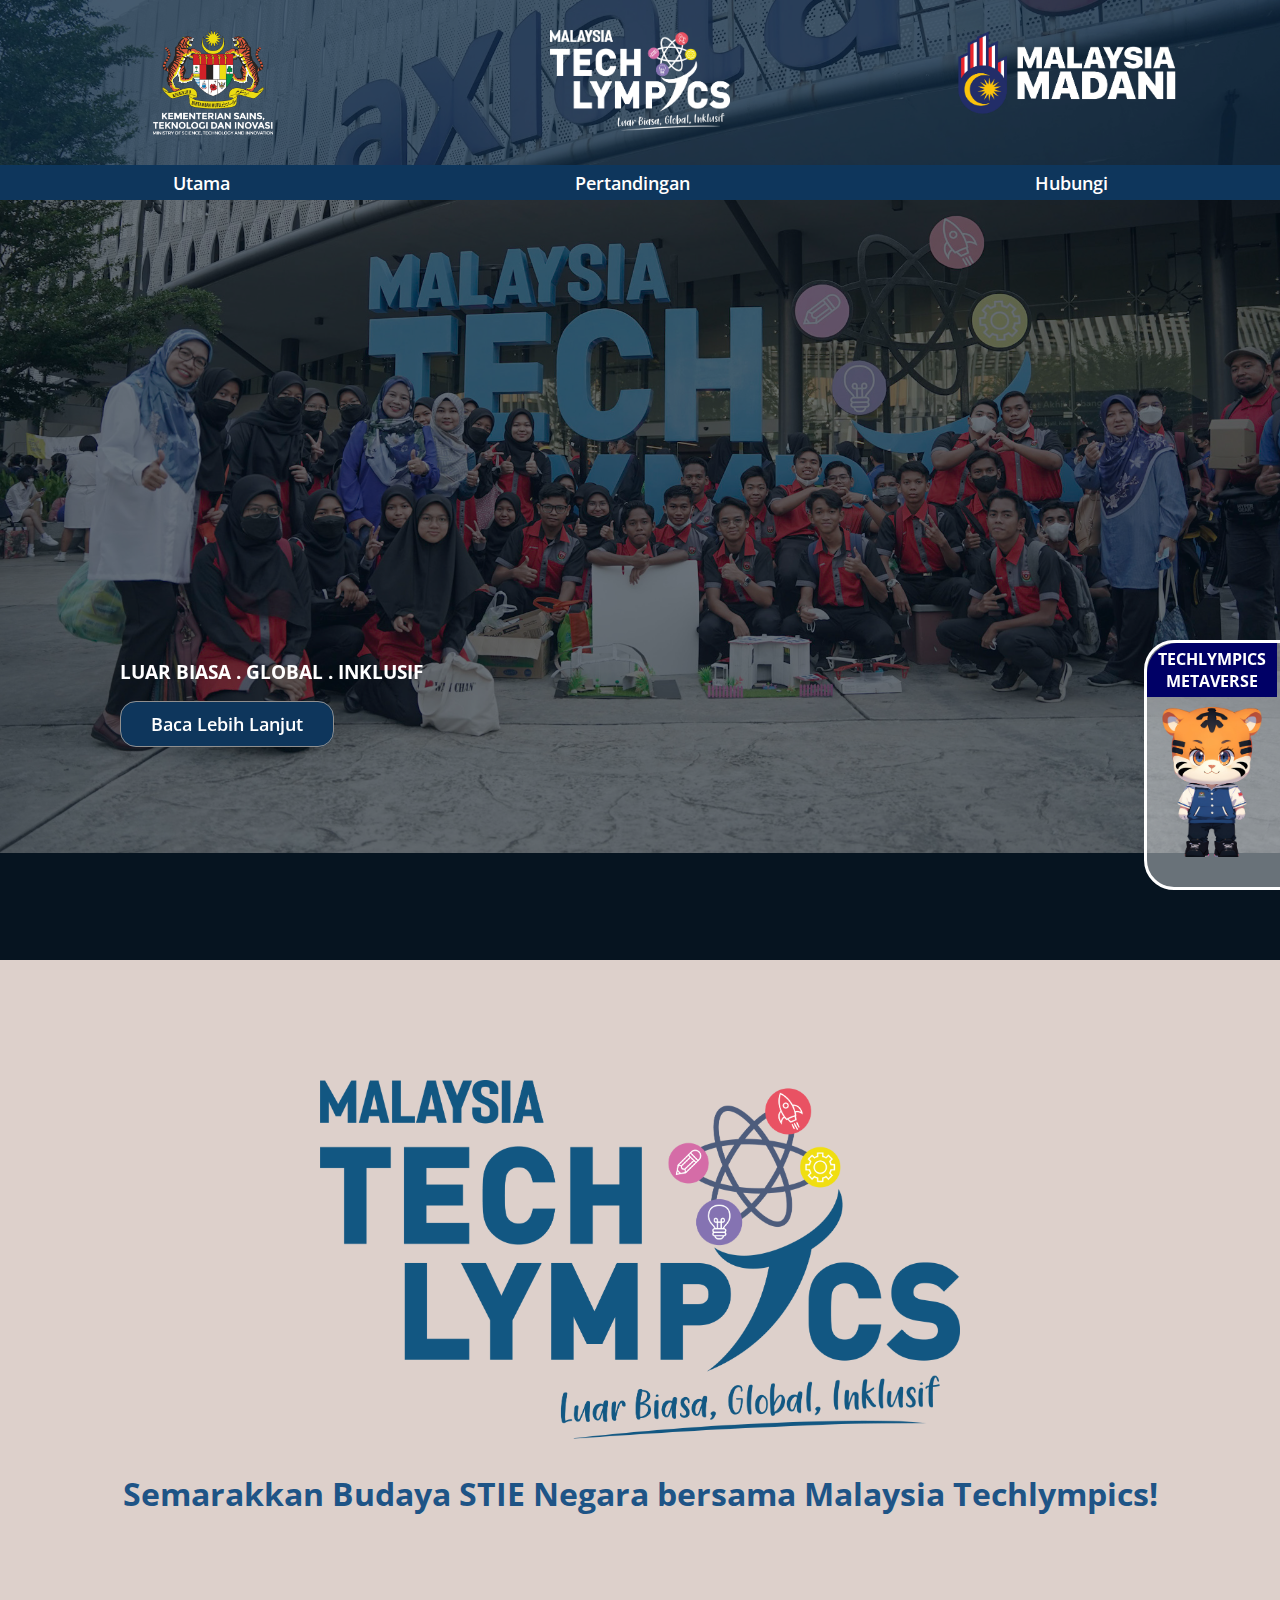
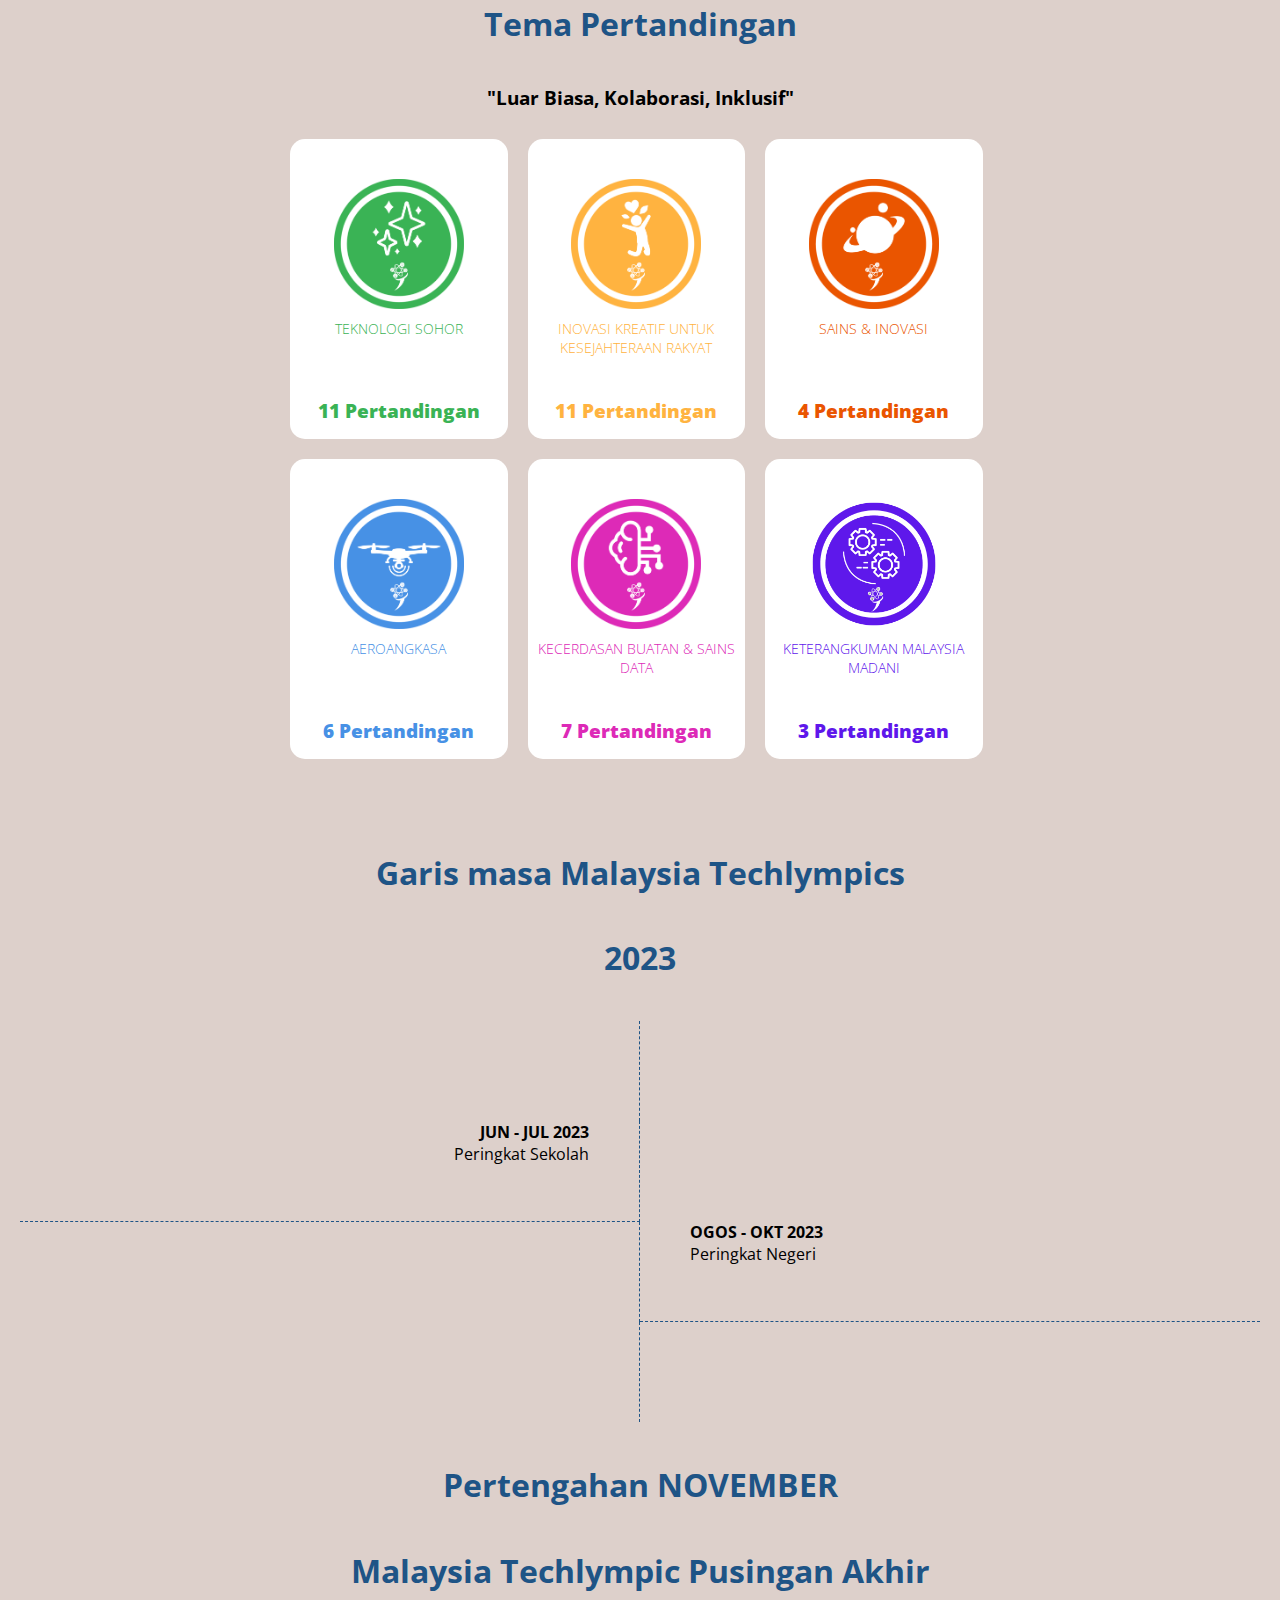
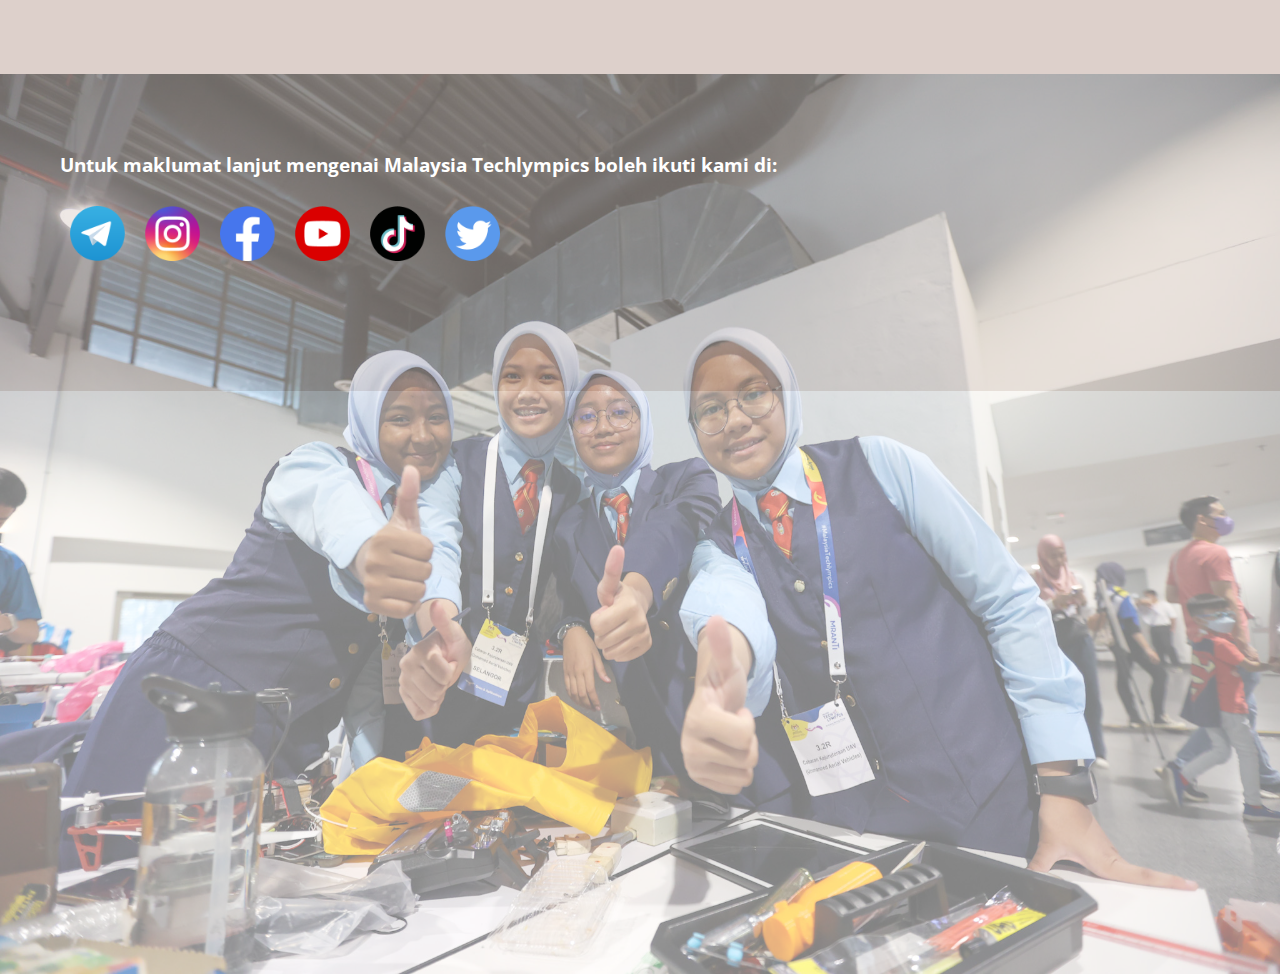
<file: index.html>
<html>
    <head>
        <title>MALAYSIA TECHLYMPICS 2023</title>
        <meta name="viewport" content="width=device-width, initial-scale=1.0">
        <link rel="stylesheet" href="./css/style.css?v=1.7.2">
    </head>

    <body>
        <div class="container">
            <section id="section-1">
                
                <div class="page-header">
                    <div class="logos">
                        <div class="logo-container">
                            <img id="mosti" src="./img/mosti-white.png" alt="" class="logo">
                        </div>
                        <div class="logo-container">
                            <img id="techlympics" src="./img/techlympics-colored.png" alt="" class="logo">
                        </div>
                        <div class="logo-container">
                            <img id="madani" src="./img/madani-n.png" alt="" class="logo">
                        </div>
                    </div>
                    <nav>
                        <div class="nav-menu">
                            <div class="nav-menu-item">
                                <a href="#">Utama</a>
                            </div>
                            <div class="nav-menu-item">
                                <a href="#section-2">Pertandingan</a>
                            </div>
                            <!--
                            <div class="nav-menu-item">
                                <a href="https://challenge.techlympics.my" target="_blank">Pendaftaran</a>
                            </div>
                            -->
                            <div class="nav-menu-item">
                                <a href="#section-4">Hubungi</a>
                            </div>
                        </div>
                    </nav>
                </div>
    
                <div class="flex-row taglines-container float-bottom">
                    <div class="tagline-left">
                        <h3>LUAR BIASA . GLOBAL . INKLUSIF</h3>
                        <a class="button" href="./docs/pdf/competitions/programs.pdf" target="_blank" > <!--https://drive.google.com/file/d/1CrwcOay0biky-lPIPbNy7kDF6W_JuQel/view-->
                            Baca Lebih Lanjut
                        </a>
                    </div>
                    <div>
                        
                    </div>
                    <div class="flex-column tagline-right float-right center">
                        
                        <a class="flex-column text-center center" href="https://redbrick.land/studio/?mode=play&pid=5eabe9e0-f2f2-4a4d-868b-332a76eaa591" target="_blank">
                            <div class="redbrick-label">
                                TECHLYMPICS METAVERSE
                            </div>
                            <img src="./img/mascot-metaverse.png" alt="">
                        </a>
                    </div>
                </div>
    
                <img class="bg kenburns-bottom-left" src="./img/bg/1.png" alt="">
                <img class="bg-small" src="./img/bg-small.jpg" alt="">
            </section>
            <section id="section-2">
                <div class="semarak center">
                    <img class="techlympic" src="./img/techlympics-blue.png" alt="">
                    <h1>Semarakkan Budaya STIE Negara bersama Malaysia Techlympics!</h1>
                    <br>
                    <br>
                    <h1>Tema Pertandingan</h1>
                    <h3>"Luar Biasa, Kolaborasi, Inklusif"</h3>
    
                    <div class="themes">
                        <div class="theme c1" onclick="goto(1)">
                            <img src="./img/picto-ts.png" alt="">
                            <div class="theme-label">TEKNOLOGI SOHOR</div>
                            <div class="theme-label-n">11 Pertandingan</div>
                        </div>
                        <div class="theme c2" onclick="goto(2)">
                            <img src="./img/picto-ikr.png" alt="">
                            <div class="theme-label">INOVASI KREATIF UNTUK KESEJAHTERAAN RAKYAT</div>
                            <div class="theme-label-n">11 Pertandingan</div>
                        </div>
                        <div class="theme c3" onclick="goto(3)">
                            <img src="./img/picto-sci.png" alt="">
                            <div class="theme-label">SAINS & INOVASI</div>
                            <div class="theme-label-n">4 Pertandingan</div>
                        </div>
                        <div class="theme c4" onclick="goto(4)">
                            <img src="./img/picto-aer.png" alt="">
                            <div class="theme-label">AEROANGKASA</div>
                            <div class="theme-label-n">6 Pertandingan</div>
                        </div>
                        <div class="theme c5" onclick="goto(5)">
                            <img src="./img/picto-kbs.png" alt="">
                            <div class="theme-label">KECERDASAN BUATAN & SAINS DATA</div>
                            <div class="theme-label-n">7 Pertandingan</div>
                        </div>
                        <div class="theme c6" onclick="goto(6)">
                            <img src="./img/picto-ktm.png" alt="">
                            <div class="theme-label">KETERANGKUMAN MALAYSIA MADANI</div>
                            <div class="theme-label-n">3 Pertandingan</div>
                        </div>
                    </div>
                </div>
            </section>
            <section id="section-3">
                <h1>Garis masa Malaysia Techlympics</h1>
                <h1>2023</h1>
                <div class="timeline-container">
                    <div class="tlines">
                        <div class="tline-event"></div>
                        <div class="tline-event bottom-dashed">
                            <span class="title-timeline">JUN - JUL 2023</span>
                            <span>Peringkat Sekolah</span>
                        </div>
                        <div class="tline-event"></div>
                        <div class="tline-event"></div>
                    </div>
                    <div class="tlines">
                        <div class="tline-event-r"></div>
                        <div class="tline-event-r"></div>
                        <div class="tline-event-r bottom-dashed">
                            <span class="title-timeline">OGOS - OKT 2023</span>
                            <span>Peringkat Negeri</span>
                        </div>
                        <div class="tline-event-r"></div>
                    </div>
                </div>
                <h1>Pertengahan NOVEMBER</h1>
                <h1>Malaysia Techlympic Pusingan Akhir</h1>
            </section>
            <section id="section-4">
                <div class="news-container">
                    <h3 class="text-main">Untuk maklumat lanjut mengenai Malaysia Techlympics boleh ikuti kami di:</h3>
                    <div class="social-container">
                        <a class="social" href="https://bit.ly/TelegramGuruMyTechlympics" target="_blank">
                            <img src="./img/sosmed/tele.png" alt="" class="icon">
                        </a>
                        <a class="social" href="https://bit.ly/IgMyTechlympics" target="_blank">
                            <img src="./img/sosmed/insta.png" alt="" class="icon">
                        </a>
                        <a class="social" href="https://bit.ly/FBMyTechlympics" target="_blank">
                            <img src="./img/sosmed/fb.png" alt="" class="icon">
                        </a>
                        <a class="social" href="https://bit.ly/YoutubeMyTechlympics" target="_blank">
                            <img src="./img/sosmed/ytube.png" alt="" class="icon">
                        </a>
                        <a class="social" href="https://bit.ly/TikTokMyTechlympics" target="_blank">
                            <img src="./img/sosmed/tiktok.png" alt="" class="icon">
                        </a>
                        <a class="social" href="https://bit.ly/TwitMyTechlympics" target="_blank">
                            <img src="./img/sosmed/tw.png" alt="" class="icon">
                        </a>
                    </div>
                    <!--<a href="https://challenge.techlympics.my" class="button w-200">Daftar Sekarang</a>-->
                </div>
    
                
    
                <img id="finali" src="./img/final.JPG" alt="">
    
                
            </section>
        </div>


        <script>
            function goto(n){
                var lnk = "";
                switch(n){
                    case 1:
                        lnk="https://drive.google.com/file/d/1RKx1Waklxajf5vkvg8tBzTXWy4E0YN1I/view";
                        break;
                    case 2:
                        lnk="https://drive.google.com/file/d/1IHn-GKaF6f1Utu7DF22zyjS9tYb0Whu7/view";
                        break;
                    case 3:
                        lnk="https://drive.google.com/file/d/1ncON_DX03Ex7dohqOEB_Q4NWVUPeiLSA/view";
                        break;
                    case 4:
                        lnk="./docs/pdf/competitions/aero.pdf";
                        break;
                    case 5:
                        lnk="https://drive.google.com/file/d/1mEC75J0JHqQnxLq1CoYc4TZUg6HaOVZs/view?usp=drive_link";
                        break;
                    case 6:
                        lnk="https://drive.google.com/file/d/1Sf1np2ya1yzysZm8ytrKBwJ_RJD-E-aB/view";
                        break;

                }

                window.open(lnk, "_blank");
            }
        </script>

        <script>
            function changeBackgroundImage() {
                const imgElement = document.querySelector('.bg');
                let currentImageNumber = 1;
            
                setInterval(() => {
                    currentImageNumber = currentImageNumber % 4 + 1; // Loop from 1 to 5
                    const imagePath = `./img/bg/${currentImageNumber}.png`;
                    imgElement.src = imagePath;
                }, 15000); // 15 seconds in milliseconds
            }
            // Call the function to start changing the background image
            changeBackgroundImage();
        </script>

        <script>
            function toggleKenburnsEffect() {
                const imgElement = document.querySelector('.bg');
                let isBottomLeft = true;
            
                setInterval(() => {
                    if (isBottomLeft) {
                    imgElement.classList.remove('kenburns-bottom-left');
                    imgElement.classList.add('kenburns-bottom-right');
                    } else {
                    imgElement.classList.remove('kenburns-bottom-right');
                    imgElement.classList.add('kenburns-bottom-left');
                    }
                    isBottomLeft = !isBottomLeft;
                }, 6000); // 6 seconds in milliseconds
            }
        
            // Call the function to start toggling the kenburns effect
            toggleKenburnsEffect();
        </script>
    </body>
</html>
</file>
<file: css/style.css>
@import url('https://fonts.googleapis.com/css2?family=Open+Sans&display=swap');

:root{
    --color1:#1e5486;
    --color2:#0e365c;
    --color3:#0e365c66;
    --color4:#061420;
    --color5:#ddd0cb;
}

body {
    font-family: 'Open Sans', sans-serif;
    padding: 0;
    margin: 0;
    overflow-x: hidden;
}

.kenburns-bottom-left {
	-webkit-animation: kenburns-bottom-left 5s ease-out both;
	        animation: kenburns-bottom-left 5s ease-out both;
}

/* ----------------------------------------------
 * Generated by Animista on 2023-8-3 23:28:41
 * Licensed under FreeBSD License.
 * See http://animista.net/license for more info. 
 * w: http://animista.net, t: @cssanimista
 * ---------------------------------------------- */

/**
 * ----------------------------------------
 * animation kenburns-bottom-left
 * ----------------------------------------
 */
 @-webkit-keyframes kenburns-bottom-left {
    0% {
      -webkit-transform: scale(1) translate(0, 0);
              transform: scale(1) translate(0, 0);
      -webkit-transform-origin: 16% 84%;
              transform-origin: 16% 84%;
    }
    100% {
      -webkit-transform: scale(1.25) translate(-20px, 15px);
              transform: scale(1.25) translate(-20px, 15px);
      -webkit-transform-origin: left bottom;
              transform-origin: left bottom;
    }
  }
  @keyframes kenburns-bottom-left {
    0% {
      -webkit-transform: scale(1) translate(0, 0);
              transform: scale(1) translate(0, 0);
      -webkit-transform-origin: 16% 84%;
              transform-origin: 16% 84%;
    }
    100% {
      -webkit-transform: scale(1.25) translate(-20px, 15px);
              transform: scale(1.25) translate(-20px, 15px);
      -webkit-transform-origin: left bottom;
              transform-origin: left bottom;
    }
  }
  
  .kenburns-bottom-right {
	-webkit-animation: kenburns-bottom-right 5s ease-out both;
	        animation: kenburns-bottom-right 5s ease-out both;
}

/* ----------------------------------------------
 * Generated by Animista on 2023-8-3 23:37:42
 * Licensed under FreeBSD License.
 * See http://animista.net/license for more info. 
 * w: http://animista.net, t: @cssanimista
 * ---------------------------------------------- */

/**
 * ----------------------------------------
 * animation kenburns-bottom-right
 * ----------------------------------------
 */
 @-webkit-keyframes kenburns-bottom-right {
    0% {
      -webkit-transform: scale(1) translate(0, 0);
              transform: scale(1) translate(0, 0);
      -webkit-transform-origin: 84% 84%;
              transform-origin: 84% 84%;
    }
    100% {
      -webkit-transform: scale(1.25) translate(20px, 15px);
              transform: scale(1.25) translate(20px, 15px);
      -webkit-transform-origin: right bottom;
              transform-origin: right bottom;
    }
  }
  @keyframes kenburns-bottom-right {
    0% {
      -webkit-transform: scale(1) translate(0, 0);
              transform: scale(1) translate(0, 0);
      -webkit-transform-origin: 84% 84%;
              transform-origin: 84% 84%;
    }
    100% {
      -webkit-transform: scale(1.25) translate(20px, 15px);
              transform: scale(1.25) translate(20px, 15px);
      -webkit-transform-origin: right bottom;
              transform-origin: right bottom;
    }
  }
  

.logo-container{
    width: 100%;
    overflow-x: hidden;
}

section{
    width: 100%;
}

#section-1{
    display: flex;
    flex-direction: column;
    background-color: var(--color4);
    padding-bottom: 60px;
    height: 100vh;
    overflow-y: hidden;
}

#section-2{
    display: flex;
    flex-direction: column;
    background-color: var(--color5);
    padding-bottom: 60px;
    overflow-x: hidden;
    z-index: 9999999999;
}

#section-3{
    display: flex;
    flex-direction: column;
    background-color: var(--color5);
    padding-bottom: 60px;
    overflow-x: hidden;
    z-index: 9999999999;
}

#section-4{
    display: flex;
    flex-direction: column;
    background-color: var(--color5);
    padding-bottom: 60px;
    overflow-x: hidden;
    z-index: 9999999999;
}


.center{
    align-items: center !important;
    justify-items: center !important;
}

.page-header{
    display: flex;
    flex-direction: column;
    height: 200px;
    width: 100%;
    background-color: var(--color3);
    z-index: 999999;
}

.bg{
    position: absolute;
    left: 0;
    top: 0;
    width: 100%;
    opacity: 0.42;

}

.bg-small{
    position: absolute;
    left: 0;
    top: 0;
    width: 100%;
    height: 100vh;
    opacity: 0.42;
    display: none;
}

.logos{
    display: flex;
    flex-direction: row;
}

.logos > .logo {
    display: flex;
    margin-left: auto;
    margin-right: auto;
}

.logo-container{
    display: flex;
    justify-content: center;
    padding: 30px;
    flex-grow: 1;
}

#mosti{
    width:120px;
    height:105px;
}

#techlympics{
    width:180px;
    height:104px;
}
#madani{
    width:220px;
    height: 85px;
}

nav{
   display: flex;
   flex-direction: row;
   align-items: center;
   justify-items: center;
   height: 45px; 
   background-color: var(--color2);
   margin-top: auto;
}

.nav-menu{
   display: flex;
   justify-content: center;
   width: 100%;
}

.nav-menu-item{
    display: flex;
    flex-direction: row;
    flex-grow: 1;
    color: #fff;
    padding: 5px;
    margin: 0 20px 0 20px;
    font-size:large;
    font-weight: 600;
    align-items: center;
    justify-items: center;
}

.nav-menu-item > a{
    text-decoration: none;
    color: #fff;
    width: 100%;
    text-align: center;
}

.nav-menu-item:hover{
    background-color: var(--color4);
}

.taglines-container{
    color: #fff;
    padding: 10px 60px 10px 120px;
    height: 250px;
    width: 100%;
    z-index: 999999;
}

.taglines-container > h3{
    font-size: xx-large !important;
    font-weight: 600;
}

.float-bottom{
    margin-top: auto;
}

.float-right{
    margin-left: auto;
    padding-right: 120px;
}

.tagline-right{
    padding: 0 120px 0 0;
    background-color: #fff6;
    border: 3px solid #fff;
    border-radius: 30px;
}

.tagline-right:hover{
    background-color: #0066;
}

.tagline-right img{
    width: 100px;
    height: 150px;
}

.tagline-right a{
    text-decoration: none;
}

.tagline-right .redbrick-label{
    max-width: 120PX;
    margin-bottom: 10px;
    padding: 5px;
    text-align: center;
    font-weight: bolder;
    color: #fff;
    background-color: #006;
    border-top-left-radius: 30px;
    word-wrap: break-word;
    
}

.button{
    position: relative;
    top: 10px;
    padding: 10px 30px 10px 30px;
    font-size:large;
    font-weight: 600;
    text-decoration: none;
    background-color: var(--color2);
    color: #fff;
    border: 1px solid #8f8f8f;
    border-radius: 16px;
    z-index: 9999999;
}

.button:hover{
    border: 2px solid #fff;
    background-color: var(--color1);
}

.w-200{
    width: 200px !important;
}

.semarak{
    display: flex;
    flex-direction: column;
    padding-top: 120px;
    justify-content: center;
    width: 100%;
    background-color: var(--color5);
    min-height: 300px;
}

.semarak > img.techlympic{
    width: 50vw;
    height: fit-content;
}

.semarak > h1{
    font-size: 200%;
    text-align: center;
    color: var(--color1);
}

.themes{
    display: flex;
    flex-direction: row;
    flex-wrap: wrap;
    
}

.theme{
    display: flex;
    flex-direction: column;
    justify-items: center;
    align-items: center;
    width: 100px;
    height: 250px;
    flex-basis: calc(33% - 20px); /* Adjust as needed */
    margin: 10px; /* Adjust as needed */
    background-color: #fff;
    border-radius: 15px;
    padding: 40px 0 10px 0;
    font-weight: 100;
}

.theme:hover{
    cursor: pointer;
    box-shadow: rgba(0, 0, 0, 0.35) 0px 5px 15px;
}

.theme > img{
    width: 130px;
    height: fit-content;
}

.theme-label{
    width: 100%;
    padding: 20px;
    text-align: center;
    padding: 10px;
    font-size: 90%;
}

.theme-label-n{
    width: 100%;
    padding: 20px;
    text-align: center;
    padding: 5px;
    font-size: 120%;
    font-weight: 800;
    margin-top: auto;
}

.text-center{
    text-align: center;
}

.text-main{
    color: #fff;
}

.c1{
    color: #3AB355;
}

.c2{
    color: #FFB340;
}

.c3{
    color: #EA5500;
}

.c4{
    color: #4791E5;
}

.c5{
    color: #DD2AB7;
}

.c6{
    color: #5E17EB;
}

.news-container{
    display: flex;
    flex-direction: column;
    width: 100%;
    padding: 60px;
    z-index: 9999999;
}

#finali{
    position: absolute;
    width: 100%;
    height: 100vh;
    opacity: 0.5 !important;

}

.social-container{
    display: flex;
    flex-direction: row;
    flex-wrap: wrap;
    z-index: 9999999;
}

.social{
    text-decoration: none;
    padding: 10px;
}
.social > img{
    height: 55px;
    width: 55px;
}

.timeline-container{
    display: flex;
    flex-direction: row;
    justify-content: center;
    align-items: center;
    padding: 20px;
}

.tlines{
    width: 50%;
}

.tlines > .tline-event {
    display: flex;
    flex-direction: column;
    min-height: 100px;
    border-right: 1px dashed var(--color1);
    text-align: right;
    padding-right: 50px;
}

.tlines > .tline-event-r {
    display: flex;
    flex-direction: column;
    min-height: 100px;
    text-align: left;
    padding-left: 50px;
}

.bottom-dashed{
    border-bottom: 1px dashed var(--color1);
}

.title-timeline{
    font-weight: 700;
}

#section-3 > h1{
    width: 100%;
    font-size: 200%;
    text-align: center;
    color: var(--color1);
}

.flex-row{
    display: flex;
    flex-direction: row;
}
.flex-column{
    display: flex;
    flex-direction: column;
}

@media (max-width: 767px) {
    body{
        overflow-x: hidden;
    }

    nav{
        flex-direction: column;
        height: auto;
    }
    .nav-menu{
        flex-direction: column;
    }

    .taglines-container{
        padding: 0;
        text-align: center;
    }

    .bg{
        display: none;
    }

    .bg-small{
        display: block;
    }

    #mosti{
        width:60px;
        height:auto;
    }
    
    #techlympics{
        width:80px;
        height:auto;
    }
    #madani{
        width:120px;
        height: 46px;
    }

    .theme{
        padding-top: 10px;
        height: 180px;
    }

    .theme > img{
        width: 60px;
        height: 60px;
    }

    .theme-label-n{
        font-size: small;
        font-weight: 300;
    }

    .news-container{
        padding: 12px;
    }

    .social > img{
        padding-right: 5px;
        width: 35px;
        height: 35px;;
    }

    #finali{
        width: 100%;
        height: auto;
    }

    .tagline-right{
        padding: 0;
    }

    .tagline-right .redbrick-label{
        border-top-left-radius: 30px;
        border-top-right-radius: 30px;
        
    }
}
</file>
